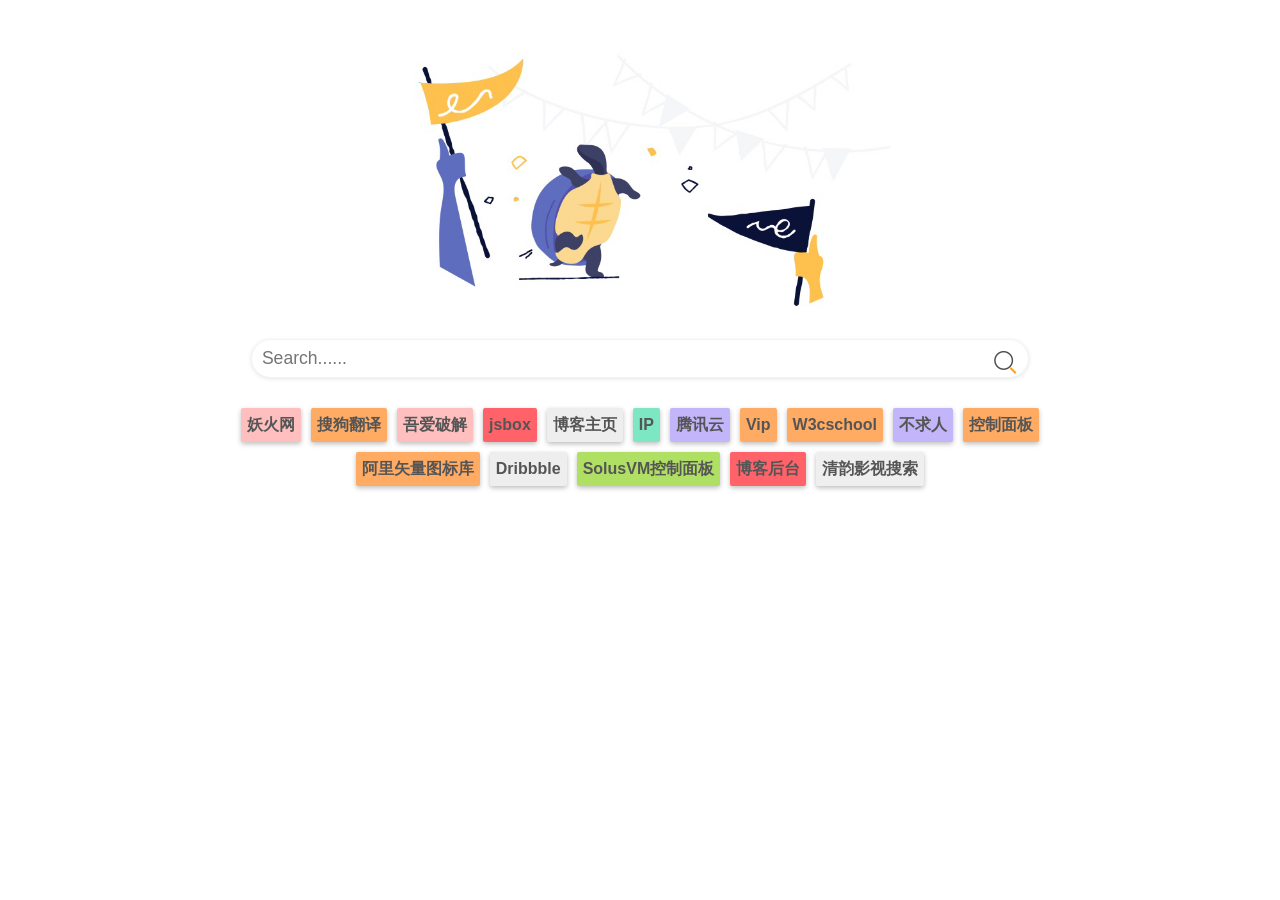
<file: guide/index.html>
<html>
<head>
<meta charset="utf-8" />
<title>maicao's guide</title>
<meta name="viewport" content="width=device-width, initial-scale=1.0, minimum-scale=1.0, maximum-scale=1.0, user-scalable=no"/> 
<link rel="stylesheet" href="css/style.css" type="text/css" />

</head>

<body>

<img onclick="change()" src="img/head.jpg" />


<div class="search">
	<img id="s-icon" onclick="search()" src="img/search-icon.png" />
	<input  id="search" placeholder="Search......" autocomplete="off" type="text"/>
</div>

<div class="context">
<button><a href="http://yaohuo.me">妖火网</a></button>
<button><a href="http://fanyi.sogou.com/?fr=wapsearch&pid=sogou-waps-bb576d1513ba8ee9&transfrom=zh-CHS&transto=en">搜狗翻译</a></button>
<button><a href="//52pojie.cn">吾爱破解</a></button>
<button><a href="https://jsboxbbs.com/">jsbox</a></button>
<button><a href="http://maicao.fun/">博客主页</a></button>
<button><a href="https://www.ipip.net/ip/">IP</a></button>
<button><a href="https://console.cloud.tencent.com/">腾讯云</a></button>
<button><a href="http://m.aaqqc.com/">Vip</a></button>
<button><a href="http://www.w3school.com.cn/php/index.asp">W3cschool</a></button>
<button><a href="https://m.huya.com/buqiuren">不求人</a></button>
<button><a href="http://maicao.fun:8888/">控制面板</a></button>
<button><a href="http://www.iconfont.cn/">阿里矢量图标库</a></button>
<button><a href="http://dribbble.com">Dribbble</a></button>
<button><a href="https://my.vpsao.com/">SolusVM控制面板</a></button>
<button><a href="http://maicao.fun/admin/">博客后台</a></button>
<button><a href="http://movie.cucikinyun.com/sousou.php">清韵影视搜索</a></button>
</div>

</body>

<script src="js/main.js" type="text/javascript"></script>

</html>
</file>
<file: guide/css/style.css>
body {
	background-color: white;
	-webkit-text-size-adjust:none;
	margin: 0px;
	text-align: center;
}


@media all and (orientation :landscape){
	body {
		padding-left: 10%;
		padding-right: 10%;
	}
	
	img {
	  width: 50%;
	}
}

@media all and (orientation :portrait){
  img {
	width: 80%;
}
}

.search {
	margin-bottom: 20px;
	margin-left: 12%;
	margin-right: 12%;
	margin-top: 0px;
	position: relative;
}

#s-icon {
		width: 24px; height: 24px;
		position: absolute;
		float: right;
		top: 11px;
		right: 12px;
	}
	
.search input{
 border:1px solid rgba(184,197,214,.2);
 border-radius:20px;
 width: 100%;
 padding: 8px 10px 8px 10px;
 font-size: 1.1em;
 background-color:#fff;
 -webkit-box-shadow:0 1px 4px rgba(0,0,0,.1);
 box-shadow:0 1px 4px rgba(0,0,0,.1);
 -webkit-appearance:none;
}


.context {
	display: flex;
	justify-content: center;
	flex-wrap: wrap;
	margin-left: 5%;
	margin-right: 5%;
	margin-bottom: 40px;
}

a {
	text-decoration: none;
	color: #555555;
}

a:hover { 
	color: #111111;
}


/* Button */
button {
	padding: 5px 10x 5px 10px;
	font-weight: bold;
	line-height: 32px;
	font-size: 1em;
	border: none;
	line-height: 32px;
	border-radius: 2px;
	text-decoration: none;
	margin:10px 5px 0px 5px;
	box-shadow: 0 2px 5px 0 rgba(0, 0, 0, 0.26);
	-webkit-box-shadow: 0 2px 5px 0 rgba(0, 0, 0, 0.26);
	-webkit-appearance: none;
}
</file>
